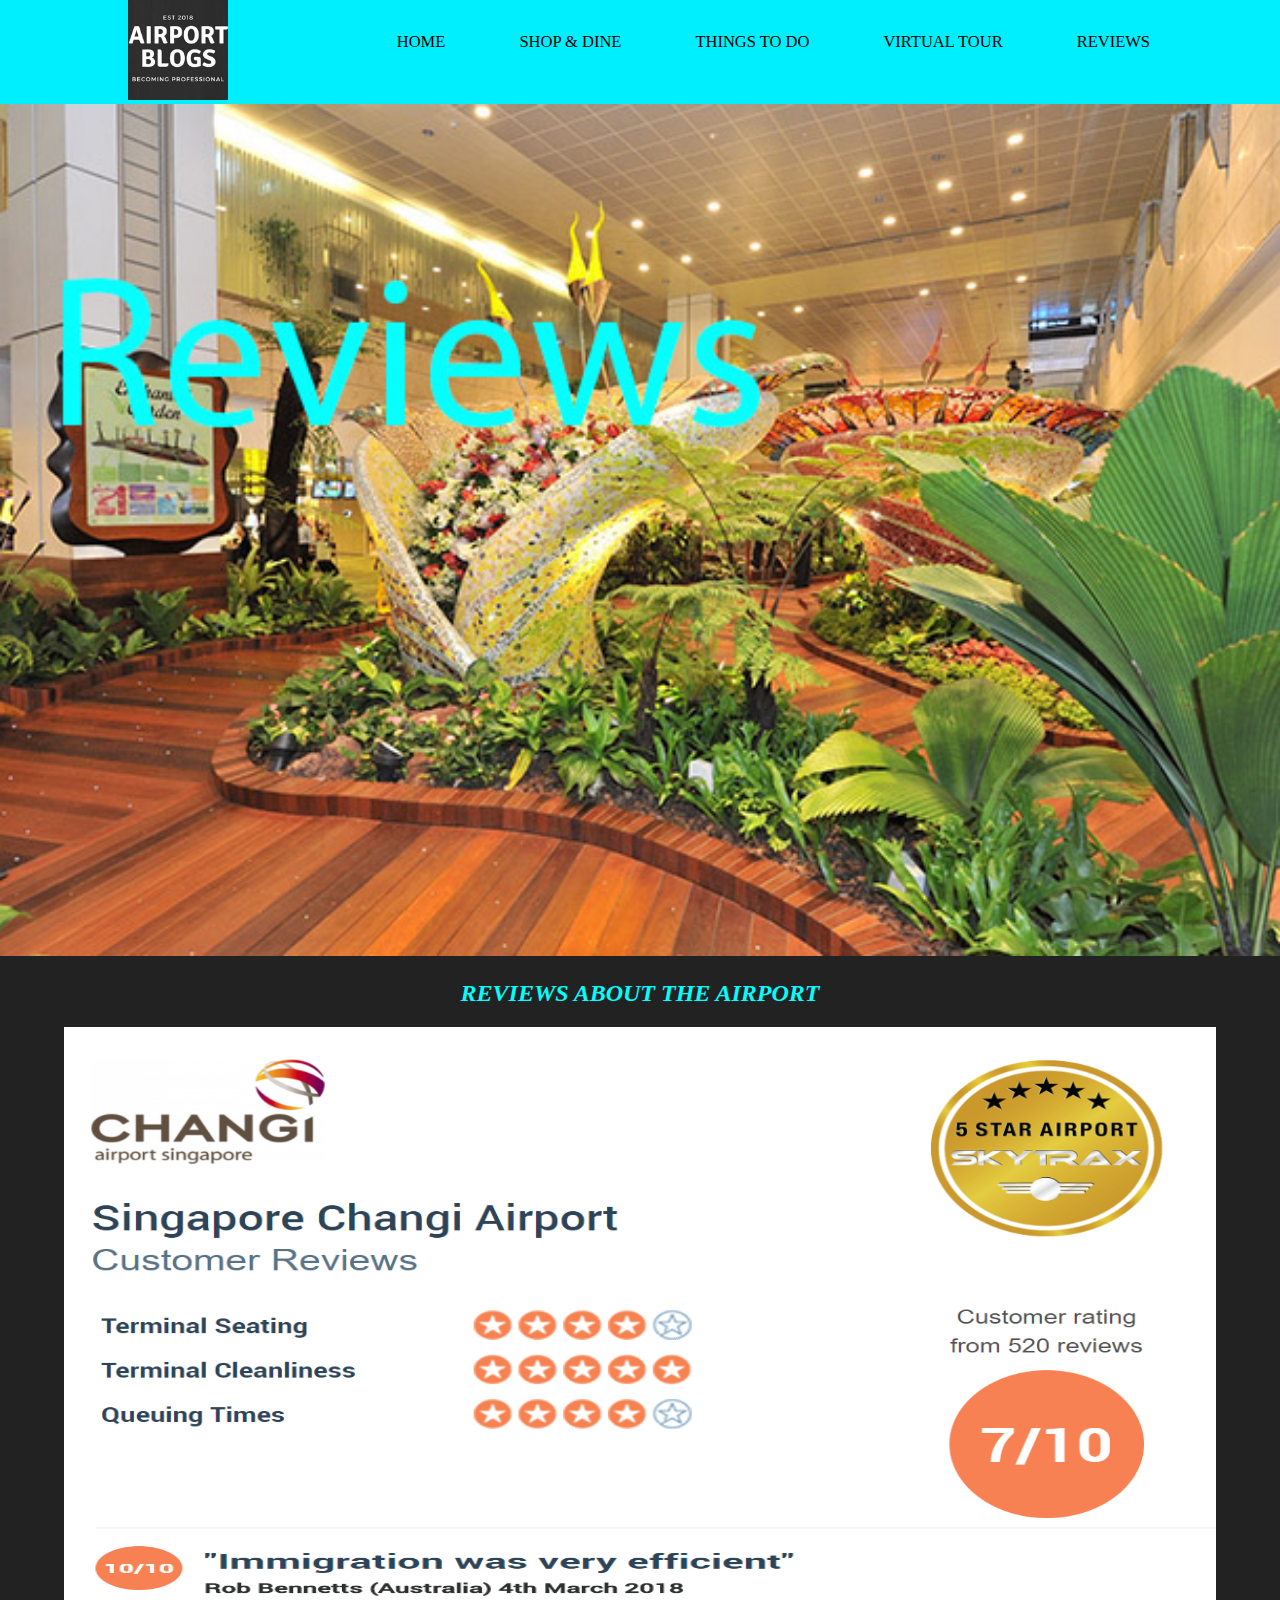
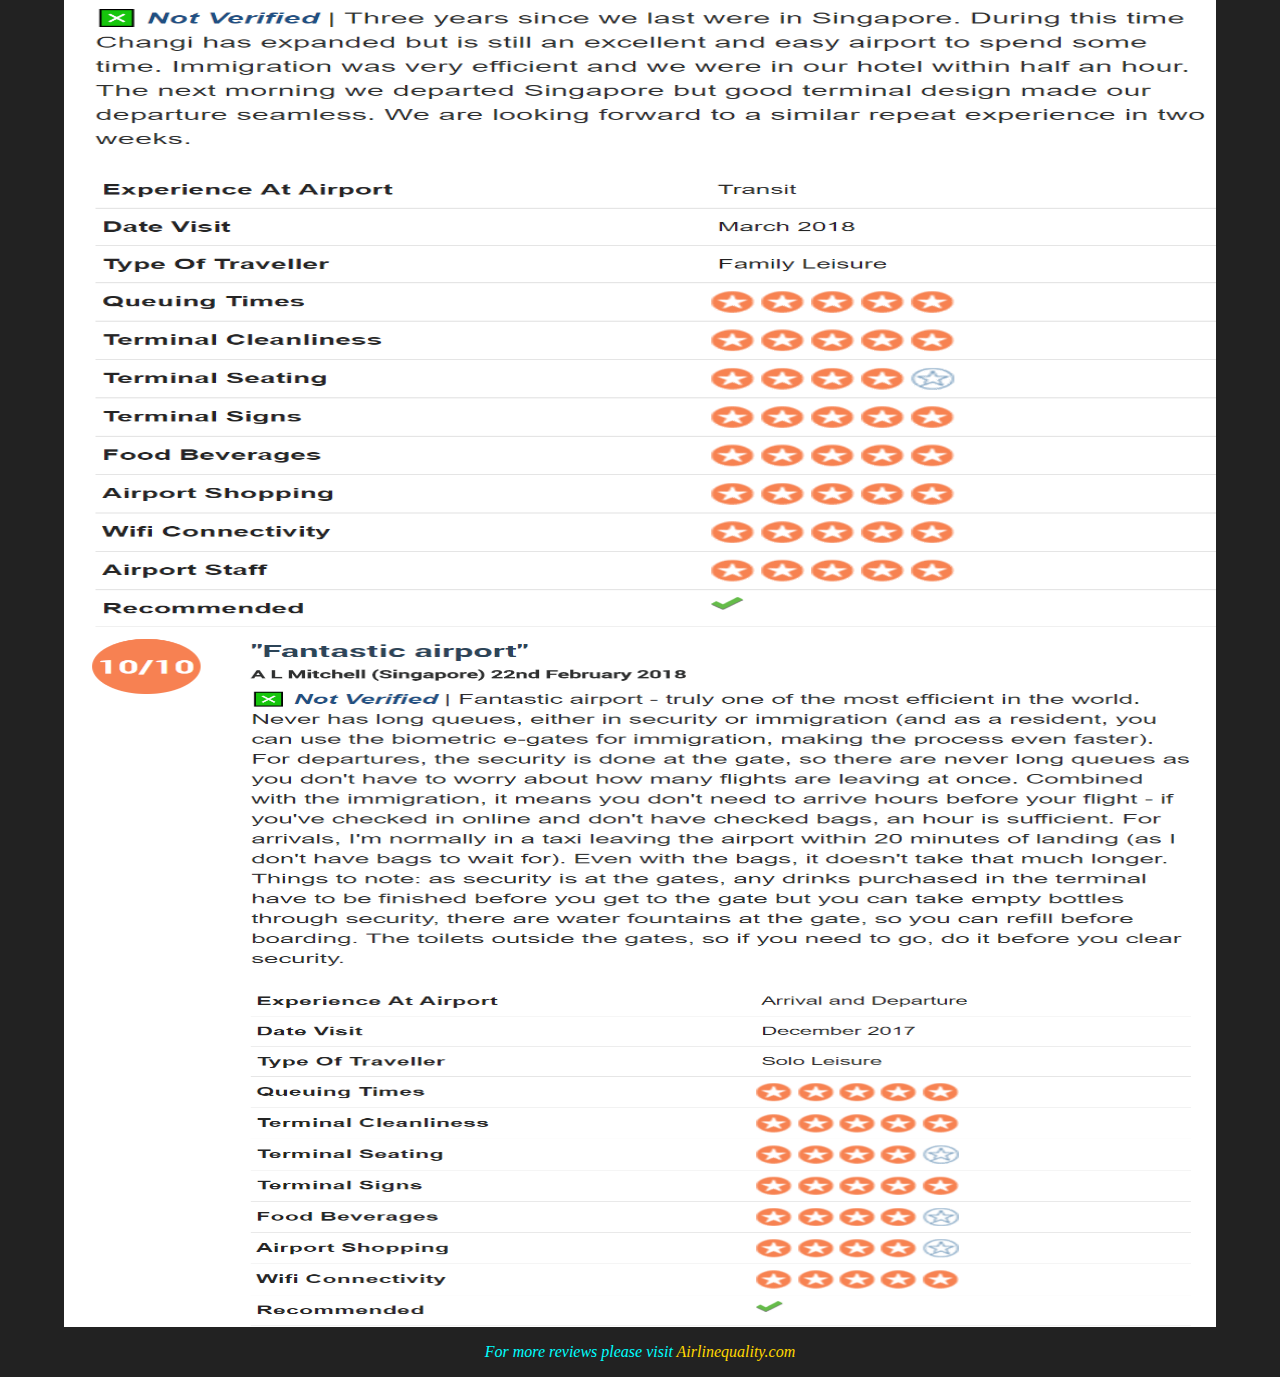
<file: Reviews.html>
<!doctype html>

<html>

<head>


<link href="CSS.css" rel="stylesheet" type="text/css">

<style type="text/css">
	
body {
	
	font-family:"Calibri" ;
	color:aqua;
}


</style>

<meta charset="utf-8">
	
<meta name="Description" content="Airport Blogs">

<meta name="keywords" content="Sngapore Changi Airport,Shop&Dine,Things To Do">
	
<meta name="Creator" content="Raavin">
	
<meta name="Content-Type" content="Airplot Blogs">
	
<meta name="Title" content="Welcome To Singapore International Airport">

	<title>Reviews</title>

</head>

<body>
	
	<header>

    <div class="container">
	
	<img src="Pictures2/logo1.png" width="100" height="100" alt="airblogs"/>
	
	<!logo made using canva website>

<nav>
        <ul>
          
		  
 		  <li><a href="Index.html">Home</a></li>
          
		  <li><a href="Shop&Dine.html">Shop & Dine</a></li>
          
		  <li><a href="ThingsToDo.html">Things To Do</a></li>
          
		  <li><a href="VirtualTour.html">Virtual Tour</a></li>
		  
		  <li><a href="Reviews.html">Reviews</a></li>
      
	   </ul>
  
</nav>
    
	</div>
  </header>

 <img src="Pictures2/Enchan.jpg" width="100%" alt="gardenpic"/><!image taken from https://au.changiairport.com/things-to-do>

<h2>REVIEWS ABOUT THE AIRPORT</h2><!INFORMATION and images sourced from http://www.airlinequality.com/airport-reviews/singapore-changi-airport/>
	
<img src="Pictures2/reviews.PNG" height="500" alt="Stats" class="center"/>

<img src="Pictures2/review 1.PNG" height="700" alt="review1" class="center"/>
	
<img src="Pictures2/review2.PNG" height="700" alt="review2" class="center"/>
	
<p align="center"> For more reviews please visit <a href="http://www.airlinequality.com/airport-reviews/singapore-changi-airport">Airlinequality.com</a></p>
	

</body>
</html>
</file>
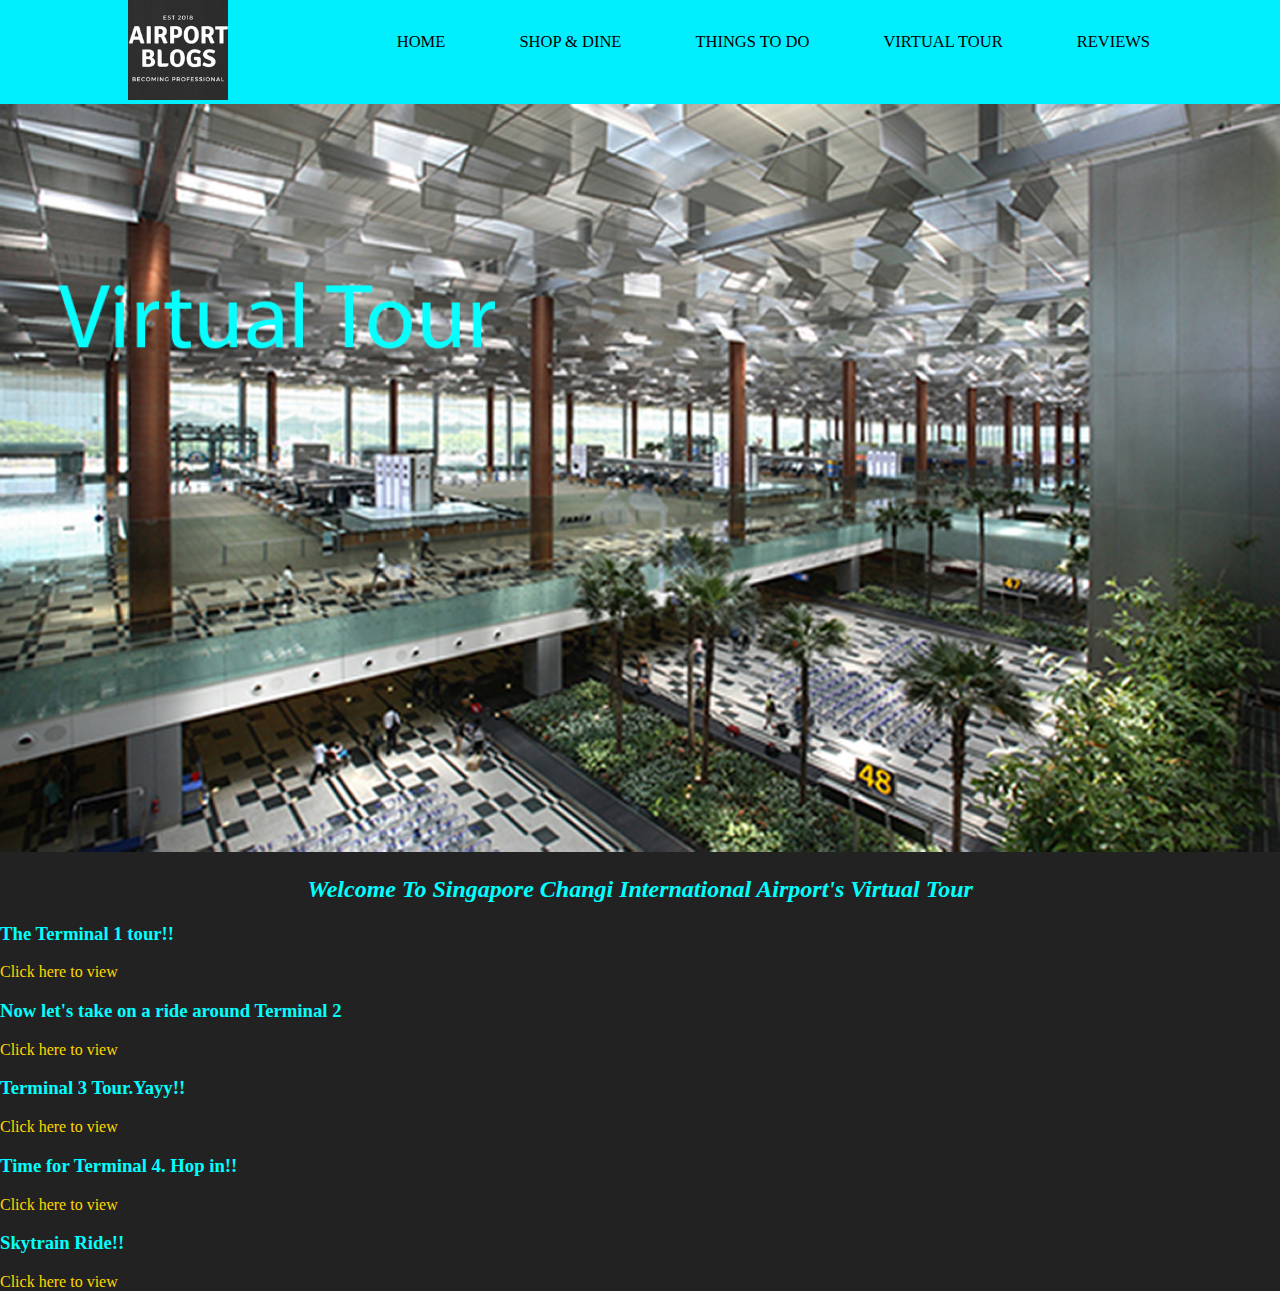
<file: VirtualTour.html>
<!doctype html>

<html>

<head>


<link href="CSS.css" rel="stylesheet" type="text/css">

<style type="text/css">

body {
	
	font-family:"Calibri" ;
	color:aqua;
}

	
</style>

<meta charset="utf-8">

	<meta name="Description" content="Airport Blogs">
	
	<meta name="keywords" content="Sngapore Changi Airport,Shop&Dine,Things To Do">
	
	<meta name="Creator" content="Raavin">
	
	<meta name="Content-Type" content="Airplot Blogs">
	
	<meta name="Title" content="Welcome To Singapore International Airport">
	
<title>Virtual Tour</title>
	

</head>

<body link="#00DFFF">
	
	
	<header>

    <div class="container">
	
	<img src="Pictures2/logo1.png" width="100" height="100" alt="airblog"/>

	<!logo made using canva website>
<nav>
        <ul>
          <li><a href="Index.html">Home</a></li>
          
		  <li><a href="Shop&Dine.html">Shop & Dine</a></li>
          
		  <li><a href="ThingsToDo.html">Things To Do</a></li>
          
		  <li><a href="VirtualTour.html">Virtual Tour</a></li>
		  
		  <li><a href="Reviews.html">Reviews</a></li>
      
	   </ul>
  
</nav>
    
	</div>
  </header>

  <img src="Pictures2/Virtual Tour.jpg" width="100%" alt="titlepic"/><!image taken from https://au.changiairport.com/things-to-do>
	
<h2 align="center">Welcome To Singapore Changi International Airport's Virtual Tour</h2><!--- the following videos have been taken from youtube from the respective links -->


<h3> The Terminal 1 tour!!</h3>

<a href="https://www.youtube.com/watch?v=BWXJXb29poA&t">Click here to view</a>
	
<h3>Now let's take on a ride around Terminal 2</h3>	
	
<a href="https://www.youtube.com/watch?v=EGh0M5XVoXY&t">Click here to view</a>


<h3>Terminal 3 Tour.Yayy!!</h3>

<a href="https://www.youtube.com/watch?v=NI1aFJEKSDE&t">Click here to view</a>

<h3>Time for Terminal 4. Hop in!!</h3>

<a href="https://www.youtube.com/watch?v=fQiursMm2MU&t">Click here to view</a>


	
<h3> Skytrain Ride!!</h3>

<a href="https://www.youtube.com/watch?v=sc9L7G6-WNY">Click here to view</a>
	

	
		
</body>
</html>
</file>
<file: CSS.css>
@charset "utf-8";
/* CSS Document */

body {
	
	margin: 0;
	background: #222;
	font-family: "Calibri";
	font-weight: 400;

}

.container {
	
	width: 80%;
	margin: auto;
	
}

header {
	
	background:#00EFFF;
}

header::after{
	
	content: '';
	display: table;
	clear: both;
}

.logo{
	
	float: left;
	padding: 10px;
}

nav{
	
	float: right;
}

nav ul{
	
	margin: 1px;
	padding: 1px;
	list-style: none;
}

nav li{
	display: inline-block;
	margin-left: 70px;
	padding-top: 30px;
	
	position: relative;
}

nav a{
	
	color: #000000;
	text-decoration: none;
	text-transform: uppercase;
	font-size: 16.5px;
	
}

nav a:hover{
	
	color: #000;
}

nav a::before{
	
	content: '';
	display: block;
	height: 5px;
	background-color: #000000;
	
	position: absolute;
	top: 0;
	width: 0%;
	
	transition: all ease-in-out 200ms;
}

nav a:hover::before{
	
	width: 100%;
}

p{
	
	font-style: italic;
}

h2{
	
	text-align: center;
	font-style: italic;
}

h4{
	
	text-align: center;
	font-style: italic
}

.center{ 
		
	display: block;
	margin-left: auto;
	margin-right: auto;
	width: 90%;
}

.left{
	
	display: block;
	margin-left: auto;
	margin-right: auto;
	width: 50%;
}

a {
	color: gold;
	text-decoration: none;
	
}
</file>
